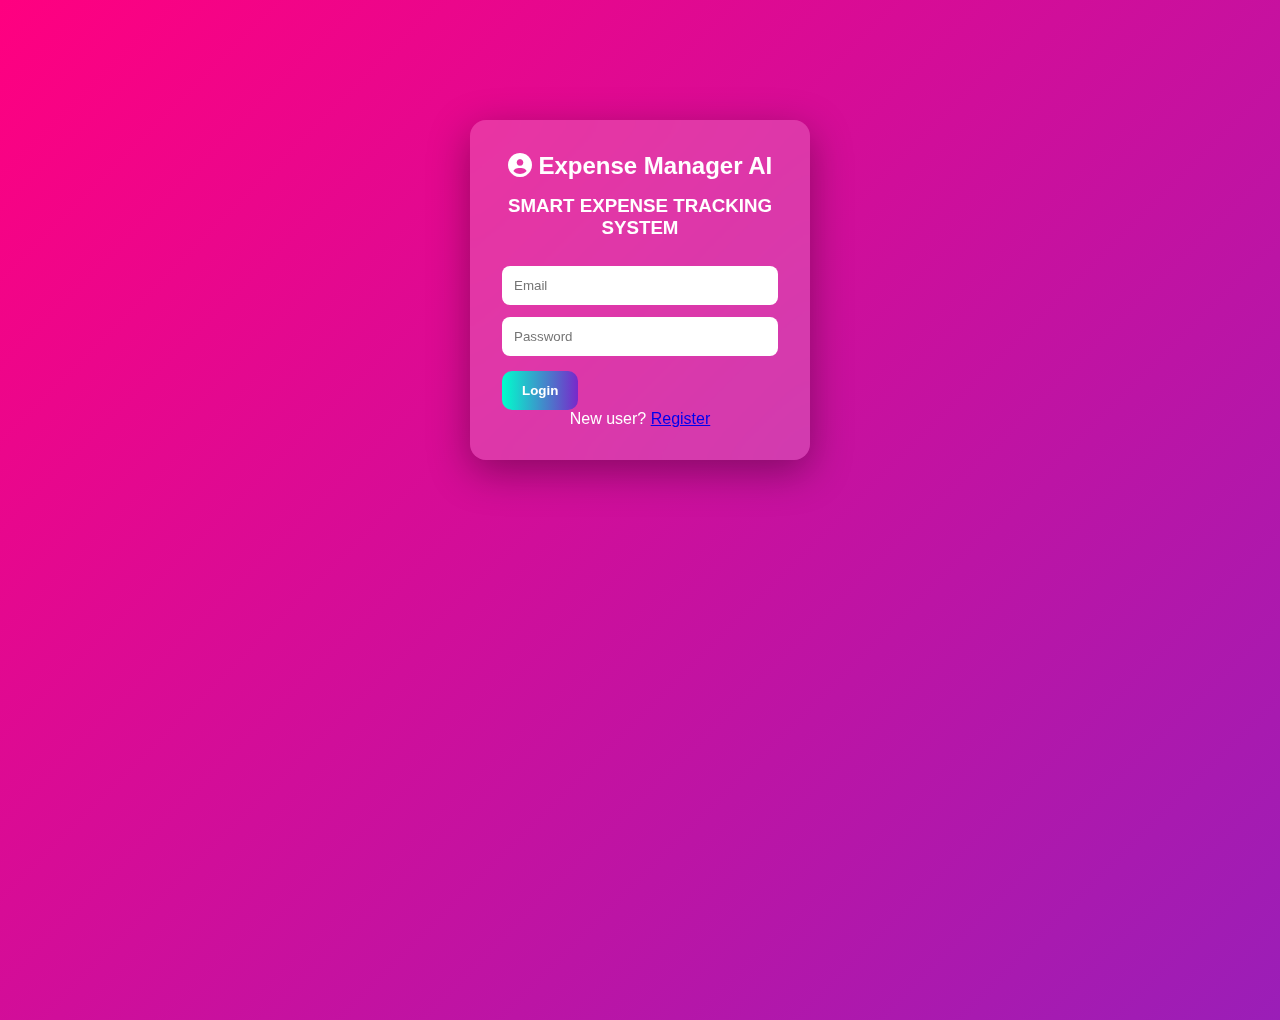
<file: expense-manager-ai - Copy/index.html>
<!DOCTYPE html>
<html lang="en">
<head>
    <meta charset="UTF-8">
    <title>Login | Expense Manager AI</title>

    <link rel="stylesheet" href="css/style.css">
    <link rel="stylesheet"
          href="https://cdnjs.cloudflare.com/ajax/libs/font-awesome/6.5.0/css/all.min.css">
</head>

<body>

<script>
    if (localStorage.getItem("loggedUser")) {
        window.location.href = "dashboard.html";
    }
</script>

<div class="login-box">
    <h2>
        <i class="fas fa-user-circle"></i>
        Expense Manager AI
    </h2>

    <h3>SMART EXPENSE TRACKING SYSTEM</h3>

    <form onsubmit="return login();">
        <input type="email" id="username" placeholder="Email"
               required autocomplete="username">

        <input type="password" id="password" placeholder="Password"
               required autocomplete="current-password">

        <button type="submit">Login</button>
    </form>

    <p style="text-align:center;">
        New user?
        <a href="register.html">Register</a>
    </p>
</div>

<script src="js/auth.js"></script>
<script src="js/theme.js"></script>

</body>
</html>
</file>
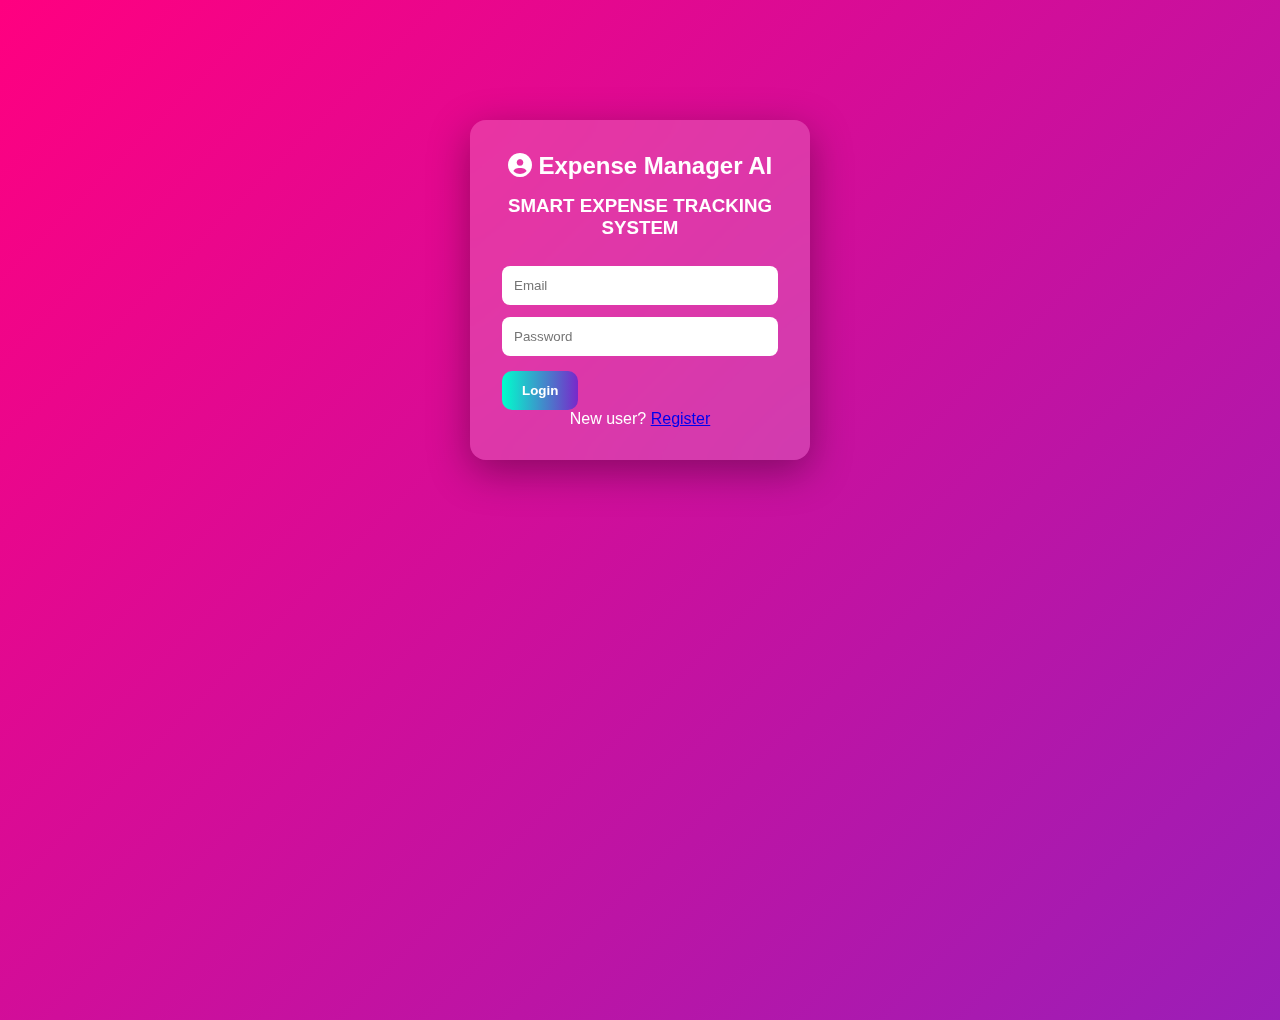
<file: expense-manager-ai - Copy/ai-budget.html>
<!DOCTYPE html>
<html lang="en">

<head>
    <meta charset="UTF-8">
    <title>AI Budget Planner | Expense Manager AI</title>

    <link rel="stylesheet" href="css/style.css">
    <link rel="stylesheet"
          href="https://cdnjs.cloudflare.com/ajax/libs/font-awesome/6.5.0/css/all.min.css">
</head>

<body>

<!-- AUTH PROTECTION -->
<script>
    if (!localStorage.getItem("loggedUser")) {
        window.location.href = "index.html";
    }
</script>

<!-- NAVBAR -->
<div class="navbar">
    <h3>Expense Manager AI</h3>
    <div>
        <a href="dashboard.html"><i class="fas fa-home"></i> Dashboard</a>
        <a href="ai-budget.html"><i class="fas fa-robot"></i> AI Planner</a>
        <a href="#" onclick="logout()"><i class="fas fa-sign-out-alt"></i> Logout</a>
        <button onclick="toggleTheme()" class="dark-btn">🌙</button>
    </div>
</div>

<!-- MAIN CONTENT -->
<div class="container">
    <div class="card">
        <h2> AI Budget Planner</h2>

        <form onsubmit="return generateBudget();">
            <input type="number" id="salary" placeholder="Monthly Salary" required min="0">
            <input type="number" id="rent" placeholder="Monthly Rent" min="0">
            <input type="number" id="travel" placeholder="Office Travel Expense" min="0">
            <input type="number" id="other" placeholder="Other Fixed Expenses" min="0">
            <input type="number" id="savingGoal" placeholder="Monthly Saving Goal" min="0">

            <button type="submit">Generate Smart Budget</button>
        </form>

        <div id="result"></div>
    </div>
</div>

<!-- SCRIPTS -->
<script src="js/ai-engine.js"></script>
<script src="js/theme.js"></script>

<script>
    function logout() {
        localStorage.removeItem("loggedUser");
        window.location.href = "index.html";
    }
</script>

</body>
</html>
</file>
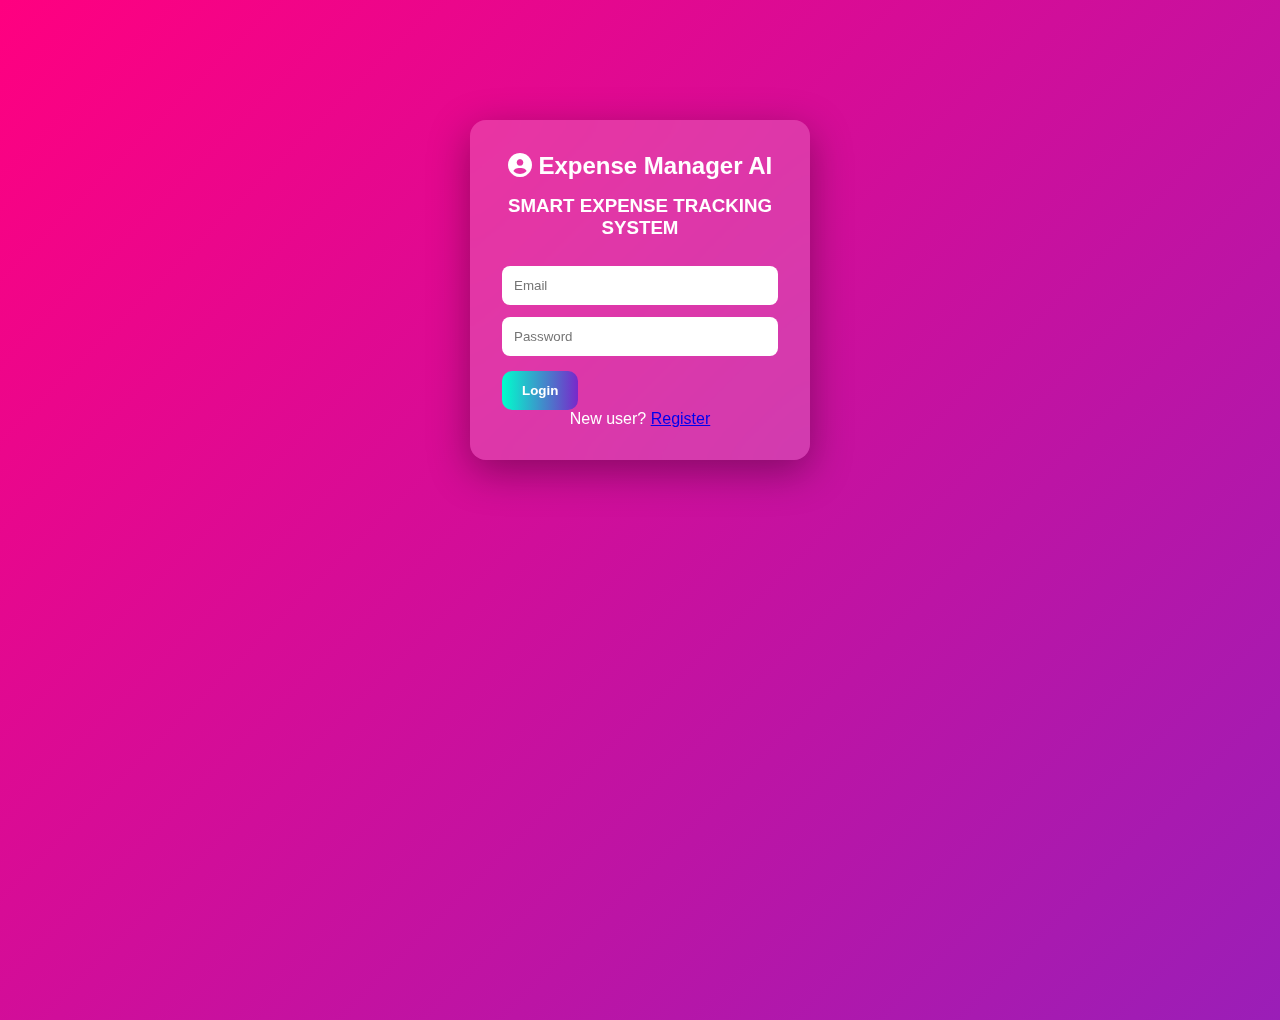
<file: expense-manager-ai - Copy/change-password.html>
<!DOCTYPE html>
<html lang="en">
<head>
    <meta charset="UTF-8">
    <title>Change Password | Expense Manager AI</title>

    <link rel="stylesheet" href="css/style.css">
    <link rel="stylesheet"
          href="https://cdnjs.cloudflare.com/ajax/libs/font-awesome/6.5.0/css/all.min.css">
</head>

<body>

<!--  AUTH PROTECTION -->
<script>
    if (!localStorage.getItem("loggedUser")) {
        window.location.href = "index.html";
    }
</script>

<div class="navbar">
    <h3>SMART EXPENSE TRACKING SYSTEM</h3>
    <div>
        <a href="dashboard.html"><i class="fas fa-home"></i> Dashboard</a>
        <a href="#" onclick="logout()"><i class="fas fa-sign-out-alt"></i> Logout</a>
        <button onclick="toggleTheme()" class="dark-btn">🌙</button>
    </div>
</div>

<div class="container">
    <div class="card">
        <h2> Change Password</h2>

        <form onsubmit="return changePassword();">
            <input type="password"
                   id="oldPassword"
                   placeholder="Current Password"
                   required
                   autocomplete="current-password">

            <input type="password"
                   id="newPassword"
                   placeholder="New Password"
                   required
                   minlength="6"
                   autocomplete="new-password">

            <input type="password"
                   id="confirmPassword"
                   placeholder="Confirm New Password"
                   required
                   autocomplete="new-password">

            <button type="submit">Update Password</button>
        </form>
    </div>
</div>

<script src="js/auth.js"></script>
<script src="js/theme.js"></script>

<script>
    function logout() {
        localStorage.removeItem("loggedUser");
        window.location.href = "index.html";
    }
</script>

</body>
</html>
</file>
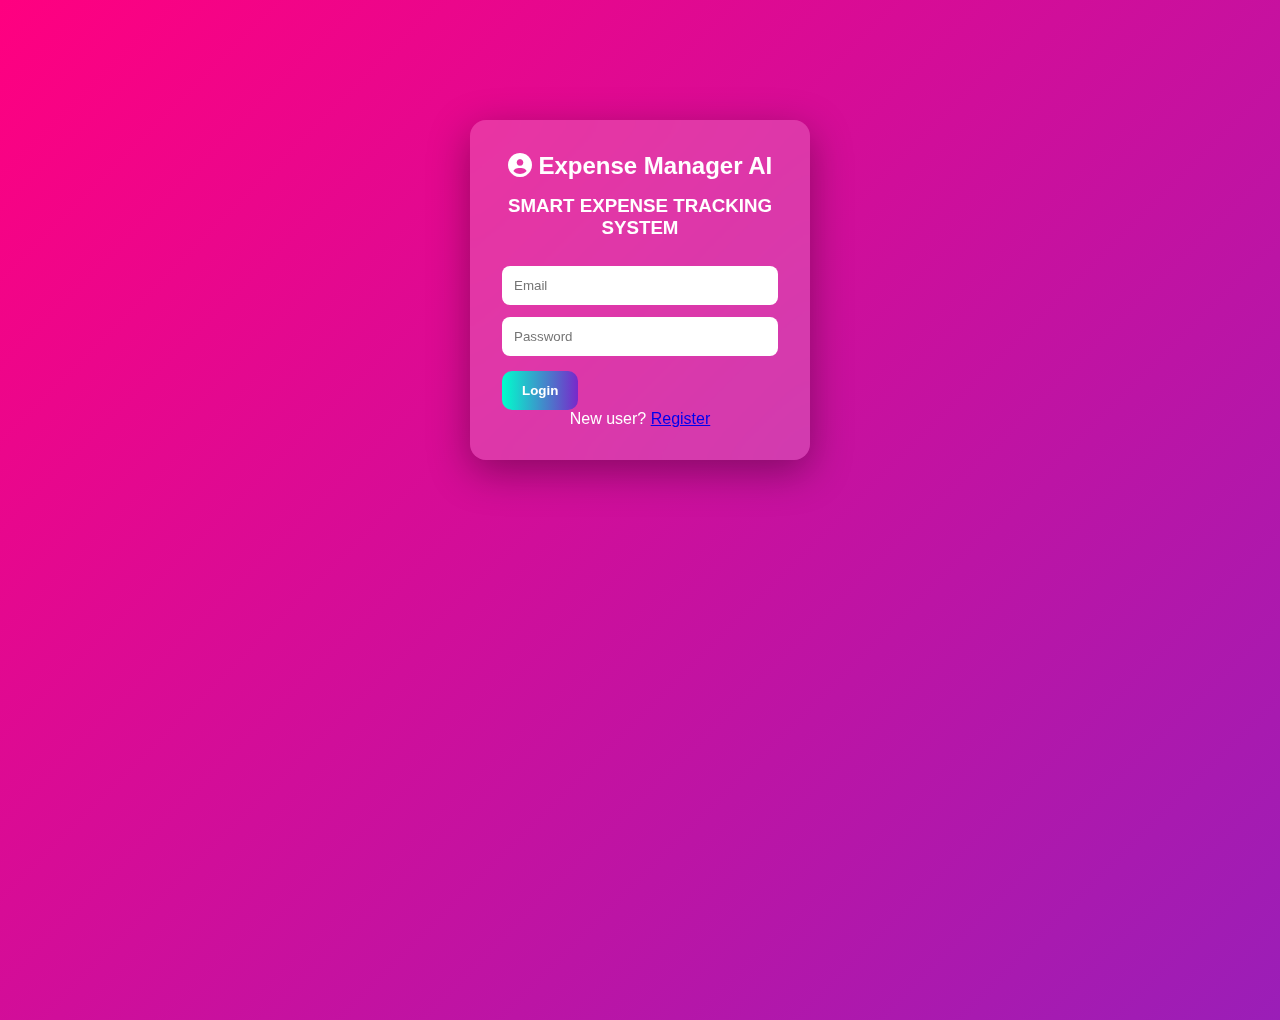
<file: expense-manager-ai - Copy/delete-account.html>
<!DOCTYPE html>
<html lang="en">
<head>
    <meta charset="UTF-8">
    <title>Delete Account | Expense Manager AI</title>

    <link rel="stylesheet" href="css/style.css">
    <link rel="stylesheet"
          href="https://cdnjs.cloudflare.com/ajax/libs/font-awesome/6.5.0/css/all.min.css">
</head>

<body>

<!-- 🔒 AUTH PROTECTION -->
<script>
    if (!localStorage.getItem("loggedUser")) {
        window.location.href = "index.html";
    }
</script>

<div class="navbar">
    <h3>SMART EXPENSE TRACKING SYSTEM</h3>
    <div>
        <a href="dashboard.html"><i class="fas fa-home"></i> Dashboard</a>
        <a href="#" onclick="logout()"><i class="fas fa-sign-out-alt"></i> Logout</a>
        <button onclick="toggleTheme()" class="dark-btn">🌙</button>
    </div>
</div>

<div class="container">
    <div class="card">
        <h2 style="color:red;">⚠️ Delete Account</h2>

        <p>
            This action will permanently delete your account and all associated data.
            <br><strong>This cannot be undone.</strong>
        </p>

        <form onsubmit="return deleteAccount();">
            <input type="password"
                   id="confirmPassword"
                   placeholder="Enter your password to confirm"
                   required
                   autocomplete="current-password">

            <button type="submit" style="background:red;">
                Delete My Account
            </button>
        </form>
    </div>
</div>

<script src="js/auth.js"></script>
<script src="js/theme.js"></script>

<script>
    function logout() {
        localStorage.removeItem("loggedUser");
        window.location.href = "index.html";
    }
</script>

</body>
</html>
</file>
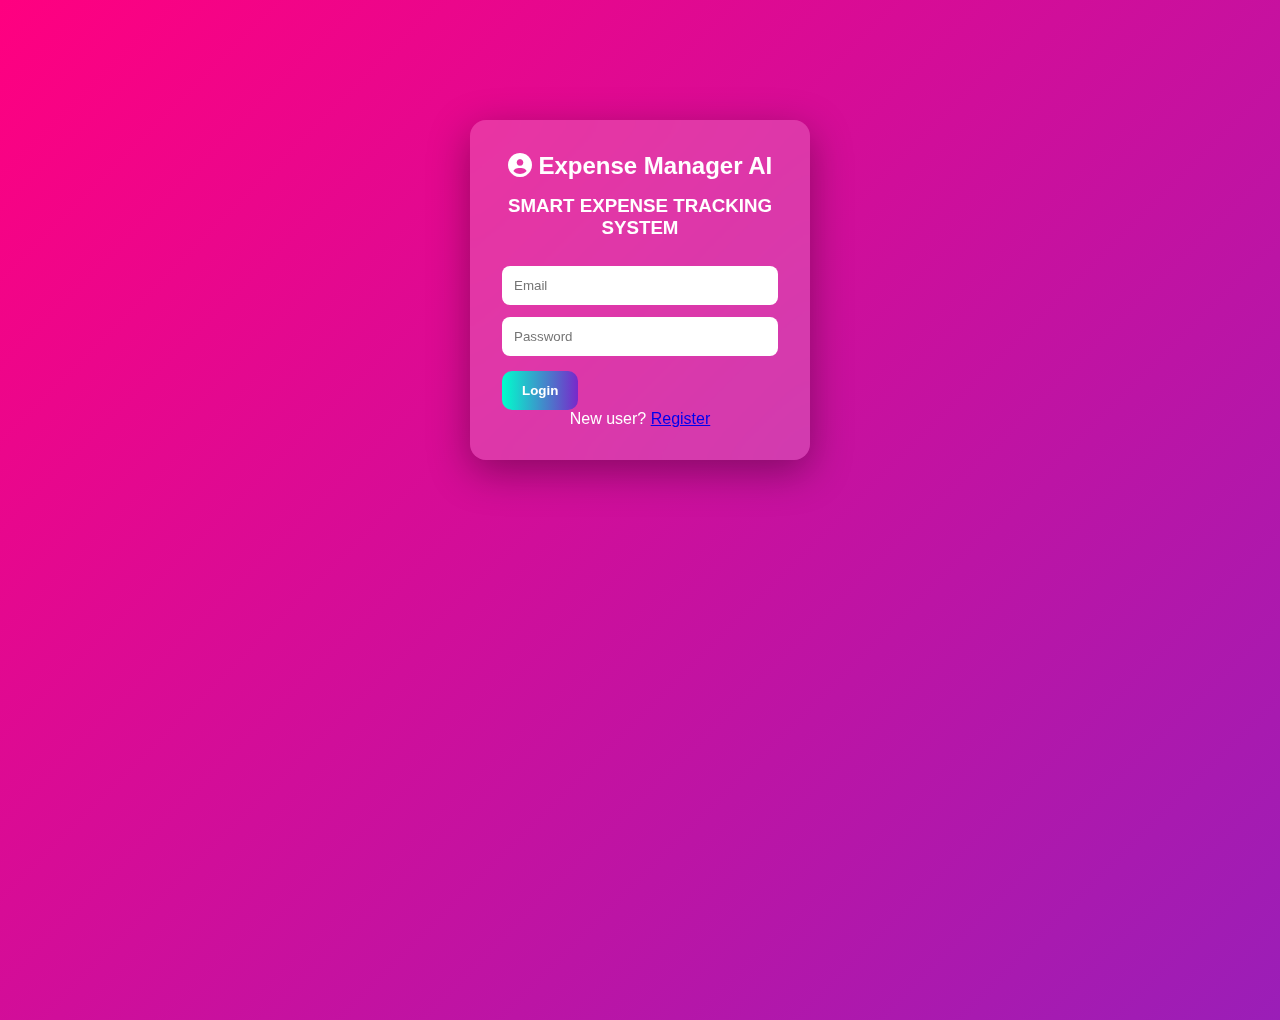
<file: expense-manager-ai - Copy/expense.html>
<!DOCTYPE html>
<html lang="en">
<head>
    <meta charset="UTF-8">
    <title>Expenses | Expense Manager AI</title>

    <link rel="stylesheet" href="css/style.css">
    <link rel="stylesheet"
          href="https://cdnjs.cloudflare.com/ajax/libs/font-awesome/6.5.0/css/all.min.css">
</head>

<body>

<!-- AUTH PROTECTION -->
<script>
    if (!localStorage.getItem("loggedUser")) {
        window.location.href = "index.html";
    }
</script>

<!-- NAVBAR -->
<div class="navbar">
    <h3>Expense Manager AI</h3>
    <div>
        <a href="dashboard.html"><i class="fas fa-home"></i> Dashboard</a>
        <a href="expense.html"><i class="fas fa-wallet"></i> Expenses</a>
        <a href="ai-budget.html"><i class="fas fa-robot"></i> AI Planner</a>
        <a href="#" onclick="logout()"><i class="fas fa-sign-out-alt"></i> Logout</a>
        <button onclick="toggleTheme()" class="dark-btn">🌙</button>
    </div>
</div>

<div class="container">

    <!-- ADD EXPENSE -->
    <div class="card">
        <h2>Add Expense</h2>

        <form onsubmit="return addExpense();">
            <input type="text" id="title" placeholder="Expense Title" required>
            <input type="number" id="amount" placeholder="Amount" required min="1">

            <select id="category" required>
                <option value="Food">Food</option>
                <option value="Rent">Rent</option>
                <option value="Travel">Travel</option>
                <option value="Shopping">Shopping</option>
                <option value="Other">Other</option>
            </select>

            <button type="submit">Add Expense</button>
        </form>
    </div>

    <!-- EXPENSE LIST -->
    <div class="card">
        <h2>Expense List</h2>

        <button onclick="exportCSV()"> Export to CSV</button>

        <table>
            <thead>
                <tr>
                    <th>Title</th>
                    <th>Amount (₹)</th>
                    <th>Category</th>
                    <th>Action</th>
                </tr>
            </thead>
            <tbody id="expenseTable">
                <!-- Injected by JS -->
            </tbody>
        </table>
    </div>

</div>

<!-- SCRIPTS -->
<script src="js/expense.js"></script>
<script src="js/theme.js"></script>

<script>
    function logout() {
        localStorage.removeItem("loggedUser");
        window.location.href = "index.html";
    }
</script>

</body>
</html>
</file>
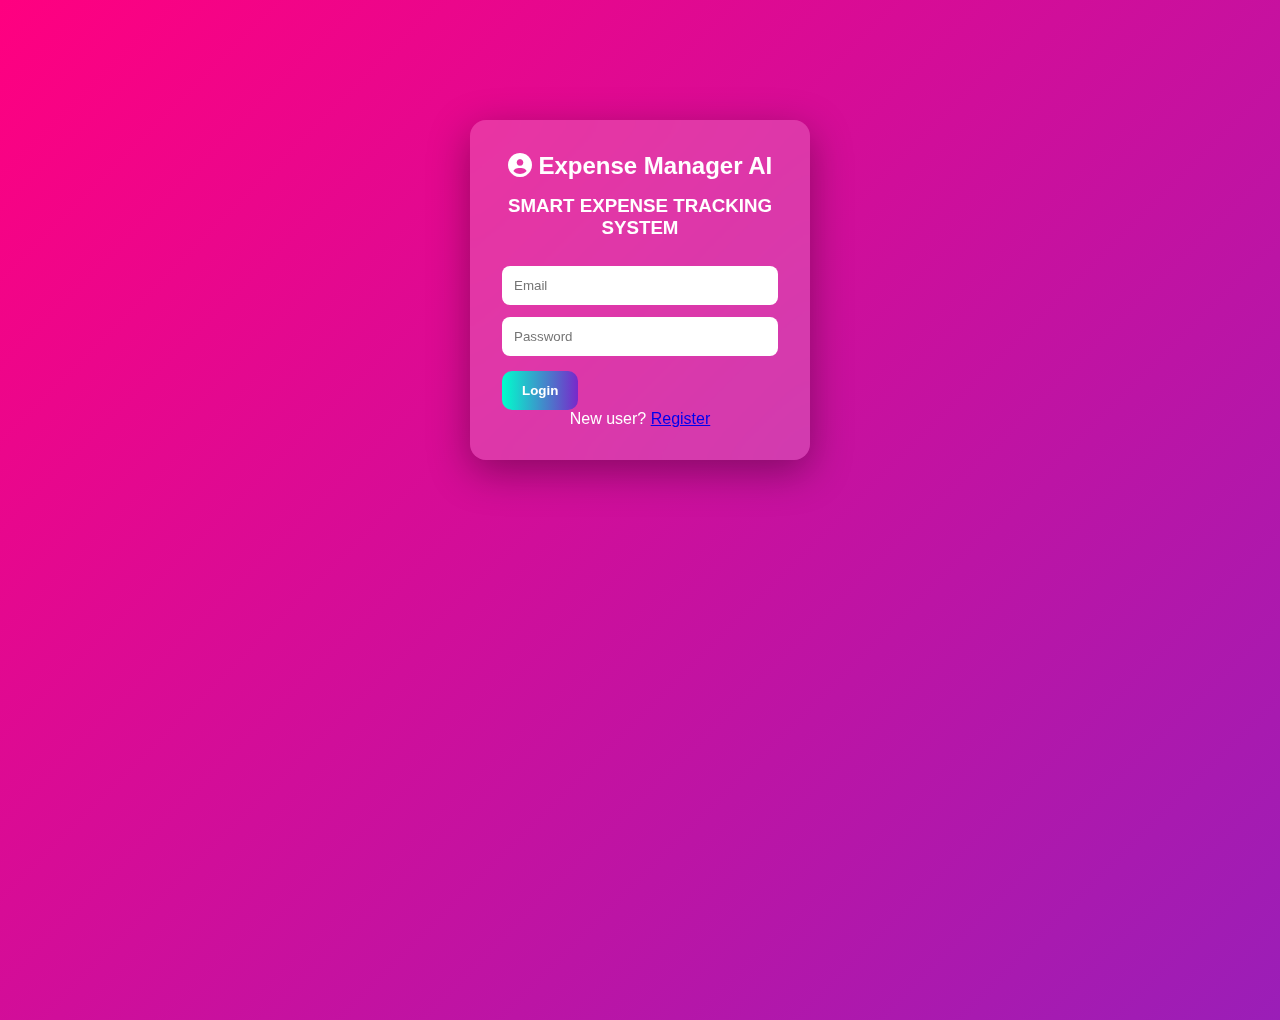
<file: expense-manager-ai - Copy/profile.html>
<!DOCTYPE html>
<html lang="en">
<head>
    <meta charset="UTF-8">
    <title>User Profile | Expense Manager AI</title>

    <link rel="stylesheet" href="css/style.css">
    <link rel="stylesheet"
          href="https://cdnjs.cloudflare.com/ajax/libs/font-awesome/6.5.0/css/all.min.css">
</head>

<body>

<!-- 🔒 AUTH PROTECTION -->
<script>
    if (!localStorage.getItem("loggedUser")) {
        window.location.href = "index.html";
    }
</script>

<div class="navbar">
    <h3>SMART EXPENSE TRACKING SYSTEM</h3>
    <div>
        <a href="dashboard.html"><i class="fas fa-home"></i> Dashboard</a>
        <a href="expense.html"><i class="fas fa-wallet"></i> Expenses</a>
        <a href="ai-budget.html"><i class="fas fa-robot"></i> AI Planner</a>
        <a href="#" onclick="logout()"><i class="fas fa-sign-out-alt"></i> Logout</a>
        <button onclick="toggleTheme()" class="dark-btn">🌙</button>
    </div>
</div>

<div class="container">
    <div class="card">
        <h2>👤 User Profile</h2>

        <p><strong>Username:</strong> <span id="profileUsername">—</span></p>
        <p><strong>Monthly Salary:</strong> ₹<span id="profileSalary">0</span></p>
        <p><strong>Total Expenses:</strong> ₹<span id="profileExpenses">0</span></p>
        <p><strong>Monthly Savings:</strong> ₹<span id="profileSavings">0</span></p>
        <p><strong>Savings Goal:</strong> ₹<span id="profileGoal">Not set</span></p>

        <hr>

        <button onclick="confirmReset()"
                style="background:orange; color:white; padding:10px; border:none; border-radius:4px;">
            🔄 Reset All Financial Data
        </button>

        <p style="font-size:13px; color:#555;">
            This will clear all your expenses, budgets, goals, and analytics.
        </p>

        <hr>

        <a href="change-password.html">
            <i class="fas fa-key"></i> Change Password
        </a>
        <br><br>
        <a href="delete-account.html" style="color:red;">
            <i class="fas fa-trash"></i> Delete Account
        </a>
    </div>
</div>

<!-- SCRIPTS -->
<script src="js/auth.js"></script>
<script src="js/profile.js"></script>
<script src="js/theme.js"></script>

<script>
    function logout() {
        localStorage.removeItem("loggedUser");
        window.location.href = "index.html";
    }

    function confirmReset() {
        if (confirm("This will delete ALL your financial data. Continue?")) {
            resetUserData();
        }
    }
</script>

</body>
</html>
</file>
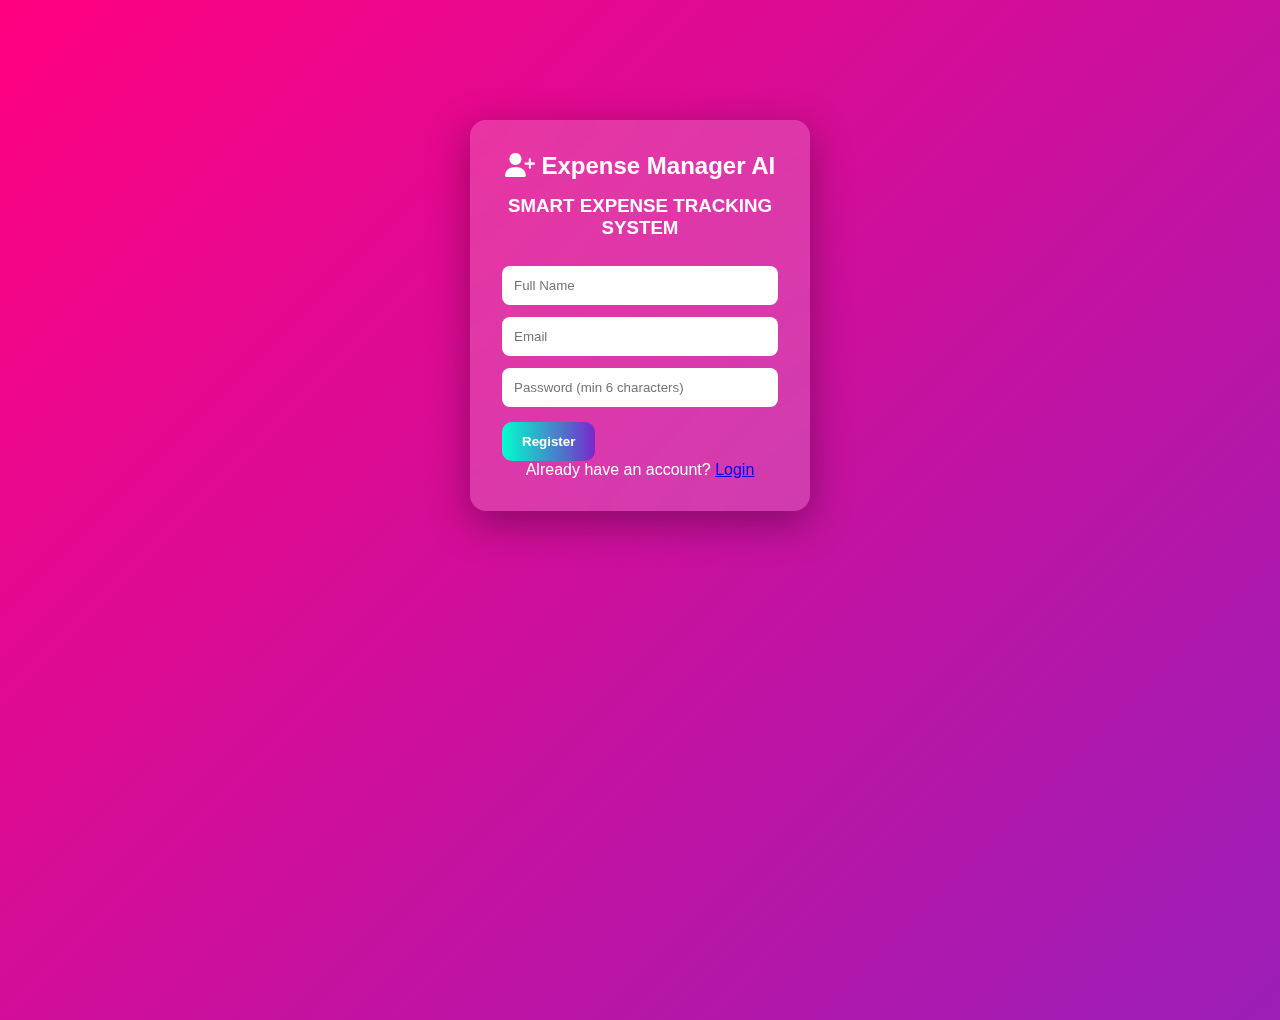
<file: expense-manager-ai - Copy/register.html>
<!DOCTYPE html>
<html lang="en">
<head>
    <meta charset="UTF-8">
    <title>Register | Expense Manager AI</title>

    <link rel="stylesheet" href="css/style.css">
    <link rel="stylesheet"
          href="https://cdnjs.cloudflare.com/ajax/libs/font-awesome/6.5.0/css/all.min.css">
</head>

<body>

<!-- Already logged-in protection -->
<script>
    if (localStorage.getItem("loggedUser")) {
        window.location.href = "dashboard.html";
    }
</script>

<div class="login-box">
    <h2>
        <i class="fas fa-user-plus"></i>
        Expense Manager AI
    </h2>

    <h3>SMART EXPENSE TRACKING SYSTEM</h3>

    <form onsubmit="return registerUser();">
        <input type="text"
               id="regUsername"
               placeholder="Full Name"
               required
               autocomplete="name">

        <input type="email"
               id="regEmail"
               placeholder="Email"
               required
               autocomplete="email">

        <input type="password"
               id="regPassword"
               placeholder="Password (min 6 characters)"
               required
               minlength="6"
               autocomplete="new-password">

        <button type="submit">Register</button>
    </form>

    <p style="text-align:center;">
        Already have an account?
        <a href="index.html">Login</a>
    </p>
</div>

<script src="js/auth.js"></script>
<script src="js/theme.js"></script>

</body>
</html>
</file>
<file: expense-manager-ai - Copy/css/style.css>
/* ================= ROOT VARIABLES ================= */
:root {
    --rgb-gradient: linear-gradient(90deg, #00ffcc, #7928ca, #ff0080);
    --glass-bg: rgba(255,255,255,0.18);
    --glass-blur: blur(18px);
}

/* ================= GLOBAL ================= */
* {
    box-sizing: border-box;
    margin: 0;
    padding: 0;
}

body {
    font-family: 'Segoe UI', Arial, sans-serif;
    min-height: 100vh;
    color: #ffffff;

    background: linear-gradient(135deg, #ff0080, #7928ca, #2afadf, #00ff88);
    background-size: 400% 400%;
    animation: rgbFlow 12s ease infinite;
}

/* Reduce motion (accessibility) */
@media (prefers-reduced-motion: reduce) {
    * {
        animation: none !important;
        transition: none !important;
    }
}

/* RGB animation */
@keyframes rgbFlow {
    0% { background-position: 0% 50%; }
    50% { background-position: 100% 50%; }
    100% { background-position: 0% 50%; }
}

/* ================= LOGIN ================= */
.login-box {
    background: var(--glass-bg);
    backdrop-filter: blur(16px);
    -webkit-backdrop-filter: blur(16px);
    padding: 32px;
    width: 340px;
    border-radius: 16px;
    box-shadow: 0 12px 40px rgba(0,0,0,0.35);
    margin: 120px auto;
    color: #fff;
}

.login-box h2,
.login-box h3 {
    text-align: center;
    margin-bottom: 15px;
}

/* ================= NAVBAR ================= */
.navbar {
    background: var(--rgb-gradient);
    background-size: 300% 300%;
    animation: rgbFlow 8s ease infinite;

    padding: 18px 40px;
    display: flex;
    justify-content: space-between;
    align-items: center;
}

.navbar a {
    color: white;
    margin-left: 18px;
    text-decoration: none;
    font-weight: 600;
}

.navbar a:hover {
    text-shadow: 0 0 8px #fff;
}

/* Dark mode button */
.dark-btn {
    margin-left: 15px;
    padding: 8px 12px;
    border-radius: 6px;
    border: none;
    cursor: pointer;
}

/* ================= MAIN CONTENT ================= */
.container {
    max-width: 1000px;
    margin: 50px auto;
    padding: 0 20px;
}

/* ================= GLASS CARD ================= */
.card {
    background: var(--glass-bg);
    backdrop-filter: var(--glass-blur);
    -webkit-backdrop-filter: var(--glass-blur);
    border-radius: 18px;
    padding: 30px;
    margin-bottom: 30px;
    box-shadow: 0 10px 35px rgba(0,0,0,0.35);
    color: #fff;

    transition: transform 0.25s ease, box-shadow 0.25s ease;
}

.card:hover {
    transform: translateY(-5px);
    box-shadow: 0 16px 45px rgba(0,0,0,0.45);
}

/* ================= INPUTS & BUTTONS ================= */
input,
select {
    width: 100%;
    padding: 12px;
    margin-top: 12px;
    border-radius: 8px;
    border: none;
    outline: none;
    color: #111;
}

input:focus,
select:focus {
    box-shadow: 0 0 0 2px rgba(255,255,255,0.6);
}

button {
    margin-top: 15px;
    padding: 12px 20px;
    border-radius: 10px;
    border: none;
    cursor: pointer;
    font-weight: bold;
    color: white;

    background: var(--rgb-gradient);
    background-size: 200% 200%;
    animation: rgbFlow 4s linear infinite;

    transition: transform 0.2s, box-shadow 0.2s;
}

button:hover {
    transform: scale(1.04);
    box-shadow: 0 0 18px rgba(255,255,255,0.6);
}

/* ================= TABLE ================= */
.table-wrapper {
    overflow-x: auto;
}

table {
    width: 100%;
    border-collapse: collapse;
    margin-top: 18px;
    color: #fff;
    min-width: 600px;
}

table th,
table td {
    padding: 12px;
    text-align: center;
    border-bottom: 1px solid rgba(255,255,255,0.2);
}

/* ================= HEALTH BAR ================= */
.health-bar {
    width: 100%;
    height: 22px;
    background: rgba(255,255,255,0.3);
    border-radius: 12px;
    overflow: hidden;
    margin-top: 12px;
}

#healthFill,
#goalFill {
    height: 100%;
    width: 0%;
    border-radius: 12px;
    transition: width 0.5s ease;
}

/* ================= WARNINGS ================= */
#categoryWarnings {
    list-style: none;
    padding-left: 0;
}

#categoryWarnings li {
    padding: 6px 0;
}

/* ================= ALERT ================= */
#alertBox {
    animation: fadeIn 0.5s ease-in-out;
}

@keyframes fadeIn {
    from { opacity: 0; transform: translateY(-12px); }
    to { opacity: 1; transform: translateY(0); }
}

/* ================= AI TIP ================= */
#aiTip {
    font-style: italic;
    font-size: 15px;
    opacity: 0.9;
}

/* ================= DARK MODE ================= */
body.dark {
    background: linear-gradient(135deg, #0f2027, #203a43, #2c5364);
}

body.dark .card,
body.dark .login-box {
    background: rgba(0,0,0,0.35);
}

body.dark input,
body.dark select {
    background: #f0f0f0;
}
</file>
